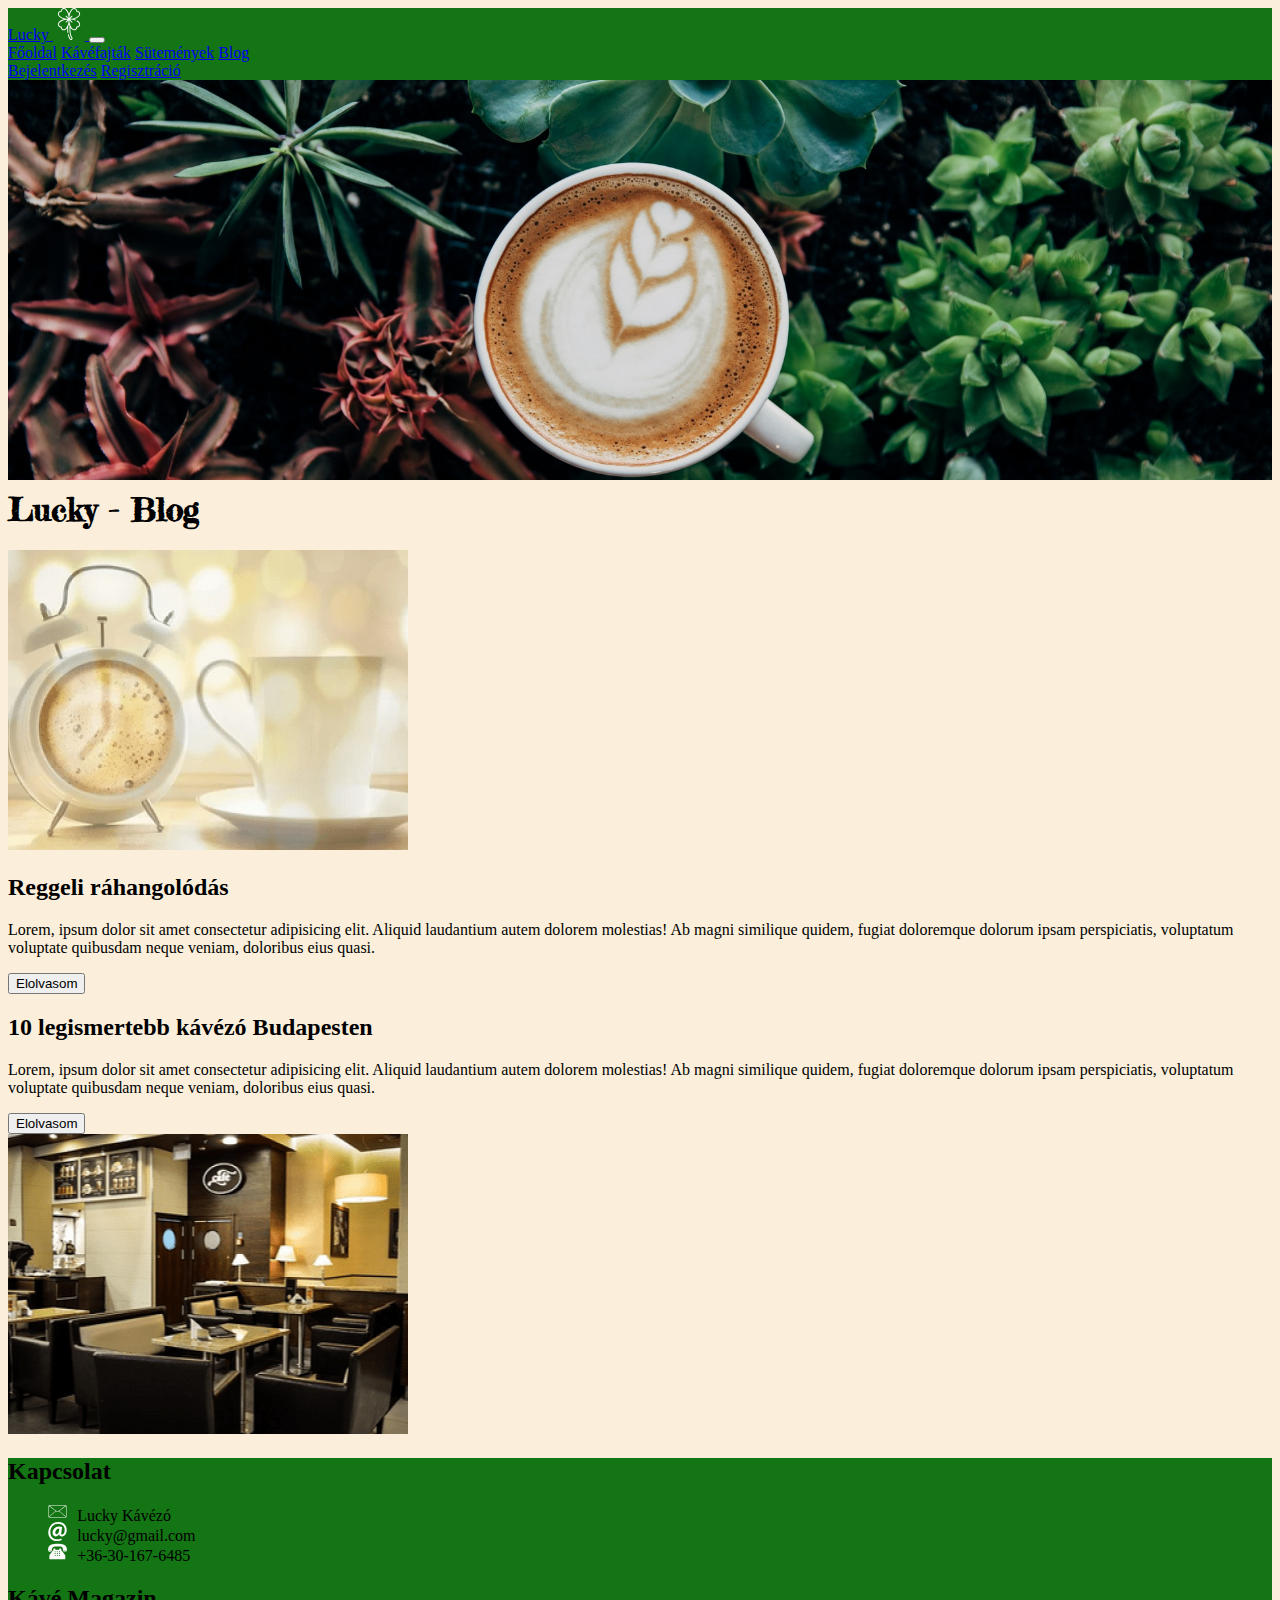
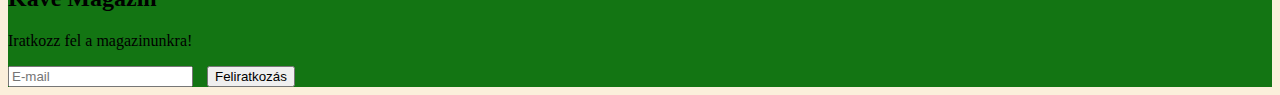
<file: blog.html>
<!doctype html>
<html lang="hu">

<head>
    <!-- Required meta tags -->
    <meta charset="utf-8">
    <meta name="viewport" content="width=device-width, initial-scale=1, shrink-to-fit=no">

    <!-- Bootstrap CSS -->
    <link rel="stylesheet" href="https://cdn.jsdelivr.net/npm/bootstrap@4.6.1/dist/css/bootstrap.min.css"
        integrity="sha384-zCbKRCUGaJDkqS1kPbPd7TveP5iyJE0EjAuZQTgFLD2ylzuqKfdKlfG/eSrtxUkn" crossorigin="anonymous">
    <link rel="stylesheet" href="css/style.css">
    <link rel="stylesheet" href="css/kave.css">
    <link rel="preconnect" href="https://fonts.gstatic.com" crossorigin>
    <link href="https://fonts.googleapis.com/css2?family=Fredericka+the+Great&display=swap" rel="stylesheet">
    <title>Lucky - Blog</title>
</head>

<body>
    <div class="container-fluid">
        <nav class="navbar navbar-expand-lg navbar-dark fixed-top">
            <a class="navbar-brand" href="index.html">Lucky
                <img src="img/clover.svg" alt="">
            </a>
            <button class="navbar-toggler" type="button" data-toggle="collapse" data-target="#navbarNavAltMarkup"
                aria-controls="navbarNavAltMarkup" aria-expanded="false" aria-label="Toggle navigation">
                <span class="navbar-toggler-icon"></span>
            </button>
            <div class="collapse navbar-collapse" id="navbarNavAltMarkup">
                <div class="navbar-nav mr-auto">
                    <a class="nav-link active" href="index.html">Főoldal</a>
                    <a class="nav-link" href="kave.html">Kávéfajták</a>
                    <a class="nav-link" href="suti.html">Sütemények</a>
                    <a class="nav-link" href="blog.html">Blog</a>
                </div>
                <div class="navbar-nav ml-auto">
                    <a class="nav-link active" href="#">Bejelentkezés</a>
                    <a class="nav-link" href="#">Regisztráció</a>
                </div>
            </div>
        </nav>
    </div>

    
    <div class="banner"></div>
    <div class="container">
        <h1 class="text-center p-3">Lucky - Blog</h1>
        <div class="row mt-4">
            <div class="col-md-4 col-12">
                <img class="img-fluid" src="img/reggel-min.png" alt="reggel">
            </div>
            <div class="col-md-8 col-12">
                <h2>Reggeli ráhangolódás</h2>
                <p>Lorem, ipsum dolor sit amet consectetur adipisicing elit. Aliquid laudantium autem dolorem molestias! Ab magni similique quidem, fugiat doloremque dolorum ipsam perspiciatis, voluptatum voluptate quibusdam neque veniam, doloribus eius quasi.</p>
                <button type="button" class="btn btn-outline-success">Elolvasom</button>
            </div>
        </div>
        <div class="row my-4">
            <div class="col-md-8 col-12">
                <h2>10 legismertebb kávézó Budapesten</h2>
                <p>Lorem, ipsum dolor sit amet consectetur adipisicing elit. Aliquid laudantium autem dolorem molestias! Ab magni similique quidem, fugiat doloremque dolorum ipsam perspiciatis, voluptatum voluptate quibusdam neque veniam, doloribus eius quasi.</p>
                <button type="button" class="btn btn-outline-success mb-4">Elolvasom</button>
            </div>
              <div class="col-md-4 col-12">
                <img class="img-fluid" src="img/kavezo-min.png" alt="kávézó">
            </div>
        </div>
    </div> 

    <footer class="container-fluid text-white py-2">
        <div class="row">
            <div class="col-md-4 col-12 offset-md-1">
                <h2>Kapcsolat</h2>
                <ul>
                    <li><img src="img/letter.svg" alt="">Lucky Kávézó</li>
                    <li><img src="img/email.svg" alt="">lucky@gmail.com</li>
                    <li><img src="img/phone.svg" alt="">+36-30-167-6485</li>
                </ul>
            </div>
            <div class="col-md-4 col-12">
                <h2>Kávé Magazin</h2>
                <p>Iratkozz fel a magazinunkra!</p>
                <form class="form-inline">
                    <input type="text" class="form-control" placeholder="E-mail">
                    <button class="btn btn-success" type="submit">Feliratkozás</button>
                </form>
            </div>
        </div>

    </footer>

    <script src="https://cdn.jsdelivr.net/npm/jquery@3.5.1/dist/jquery.slim.min.js"
        integrity="sha384-DfXdz2htPH0lsSSs5nCTpuj/zy4C+OGpamoFVy38MVBnE+IbbVYUew+OrCXaRkfj"
        crossorigin="anonymous"></script>
    <script src="https://cdn.jsdelivr.net/npm/bootstrap@4.6.1/dist/js/bootstrap.bundle.min.js"
        integrity="sha384-fQybjgWLrvvRgtW6bFlB7jaZrFsaBXjsOMm/tB9LTS58ONXgqbR9W8oWht/amnpF"
        crossorigin="anonymous"></script>


</body>

</html>
</file>
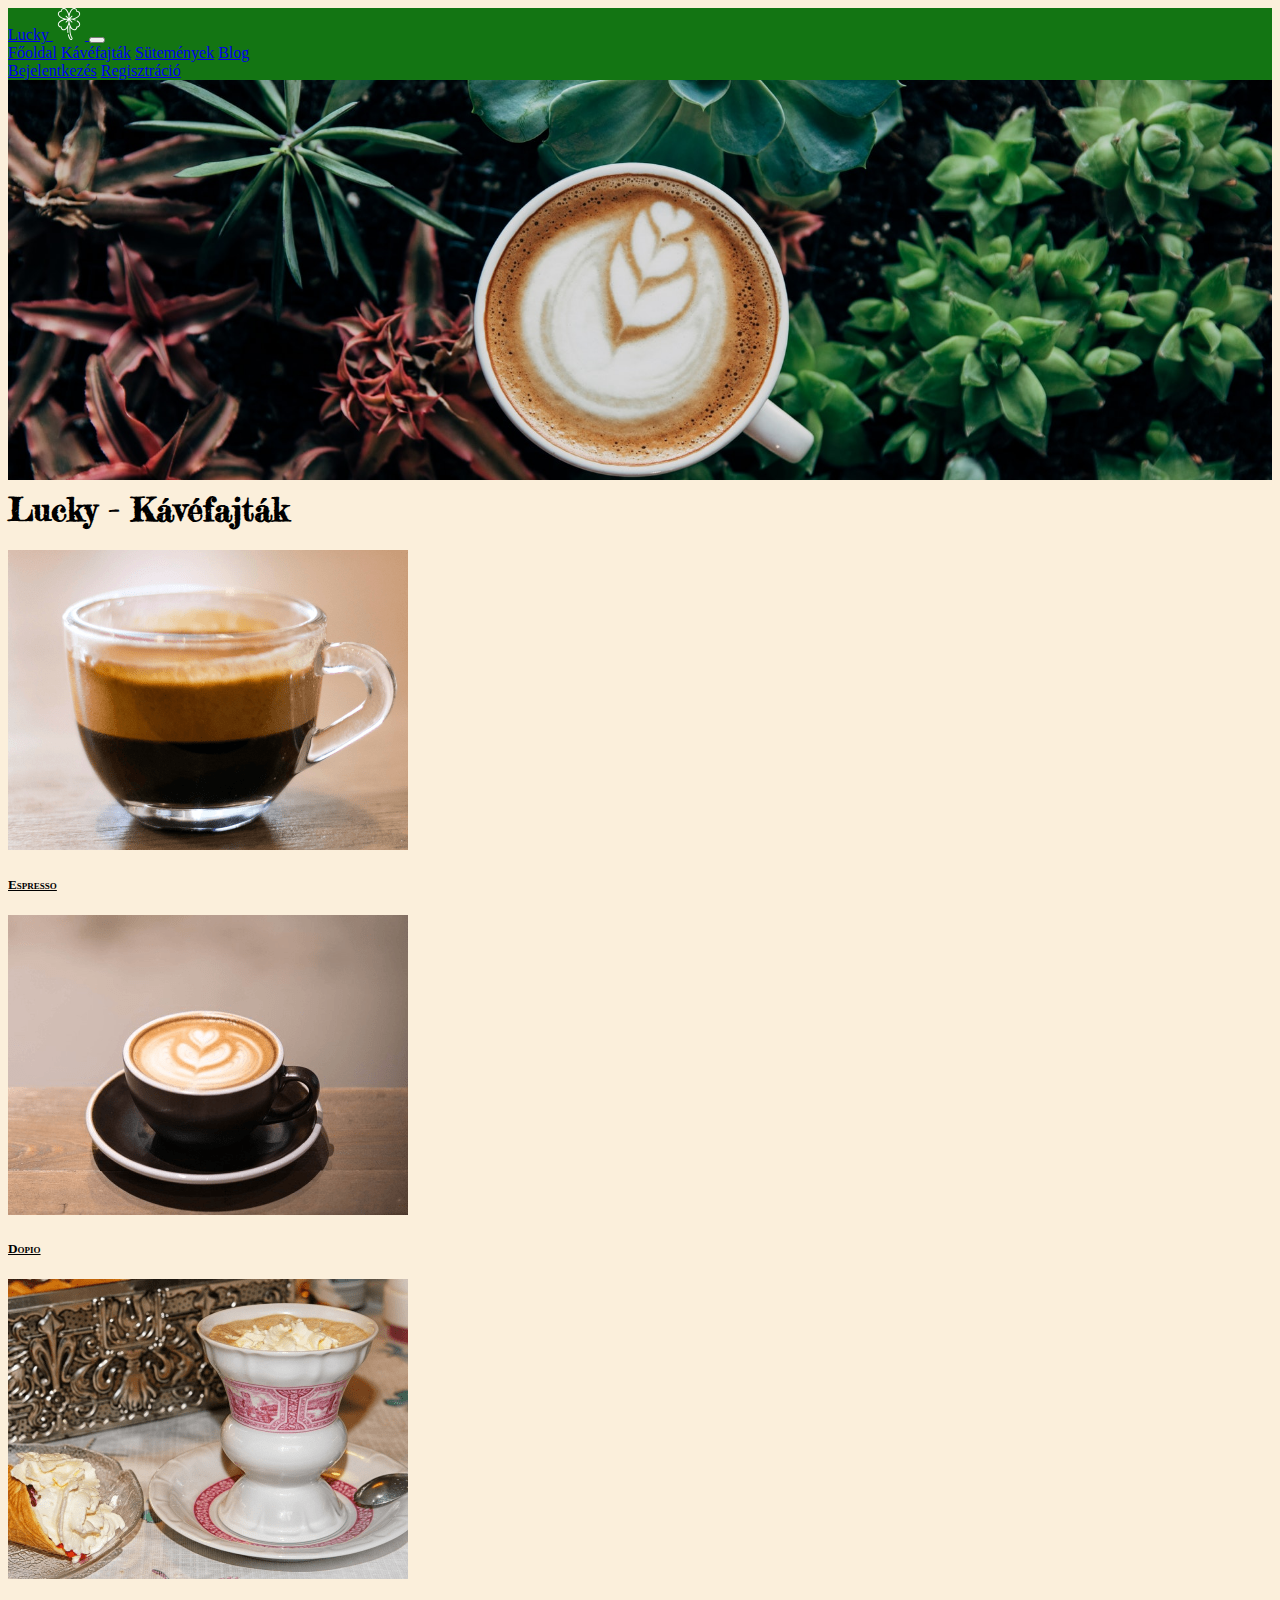
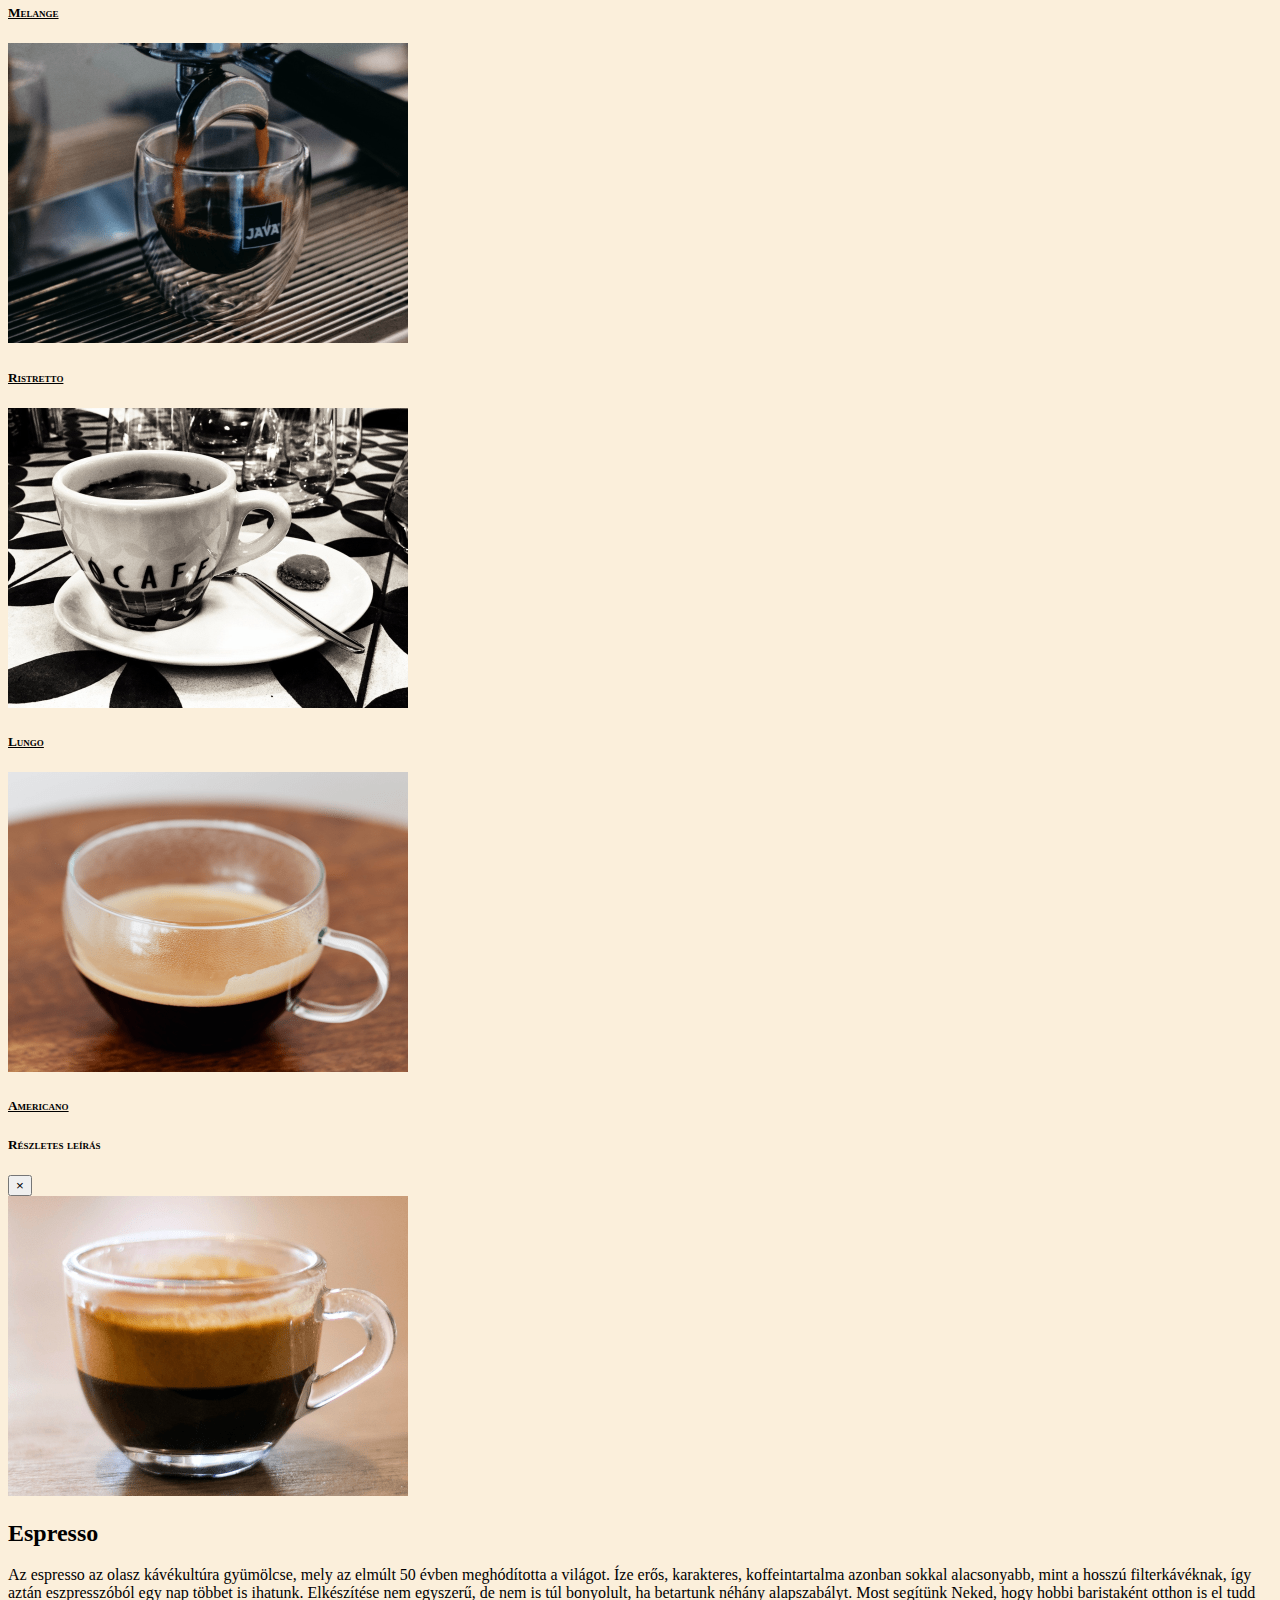
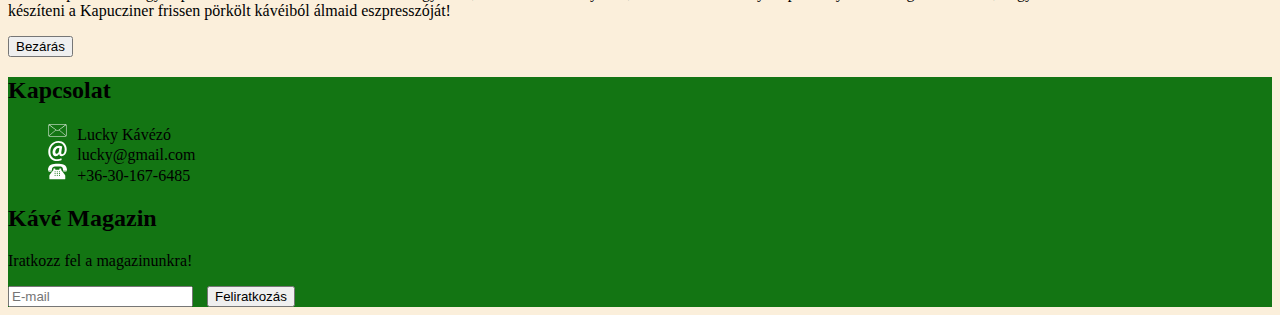
<file: kave.html>
<!doctype html>
<html lang="hu">

<head>
    <!-- Required meta tags -->
    <meta charset="utf-8">
    <meta name="viewport" content="width=device-width, initial-scale=1, shrink-to-fit=no">

    <!-- Bootstrap CSS -->
    <link rel="stylesheet" href="https://cdn.jsdelivr.net/npm/bootstrap@4.6.1/dist/css/bootstrap.min.css"
        integrity="sha384-zCbKRCUGaJDkqS1kPbPd7TveP5iyJE0EjAuZQTgFLD2ylzuqKfdKlfG/eSrtxUkn" crossorigin="anonymous">
    <link rel="stylesheet" href="css/style.css">
    <link rel="stylesheet" href="css/kave.css">
    <link rel="preconnect" href="https://fonts.gstatic.com" crossorigin>
    <link href="https://fonts.googleapis.com/css2?family=Fredericka+the+Great&display=swap" rel="stylesheet">
    <title>Lucky - Kávéfajták</title>
</head>

<body>
    <div class="container-fluid">
        <nav class="navbar navbar-expand-lg navbar-dark fixed-top">
            <a class="navbar-brand" href="index.html">Lucky
                <img src="img/clover.svg" alt="">
            </a>
            <button class="navbar-toggler" type="button" data-toggle="collapse" data-target="#navbarNavAltMarkup"
                aria-controls="navbarNavAltMarkup" aria-expanded="false" aria-label="Toggle navigation">
                <span class="navbar-toggler-icon"></span>
            </button>
            <div class="collapse navbar-collapse" id="navbarNavAltMarkup">
                <div class="navbar-nav mr-auto">
                    <a class="nav-link active" href="index.html">Főoldal</a>
                    <a class="nav-link" href="kave.html">Kávéfajták</a>
                    <a class="nav-link" href="suti.html">Sütemények</a>
                    <a class="nav-link" href="blog.html">Blog</a>
                </div>
                <div class="navbar-nav ml-auto">
                    <a class="nav-link active" href="#">Bejelentkezés</a>
                    <a class="nav-link" href="#">Regisztráció</a>
                </div>
            </div>
        </nav>
    </div>

    
    <div class="banner"></div>
    <div class="container">
        <h1 class="text-center p-3">Lucky - Kávéfajták</h1>
        <div class="row">
            <div class="col-md-4 col-12 text-center mb-3">
                <div class="card">
                    <a href="#" data-toggle="modal" data-target="#idEspresso">
                        <img src="img/espresso-min.png" class="card-img-top" alt="espresso">
                        <div class="card-body">
                            <h5 class="card-title">
                                <span>Espresso</span> 
                            </h5>
                        </div>
                    </a>
                </div>
            </div>

            <div class="col-md-4 col-12 text-center mb-3">
                <div class="card">
                    <a href="#">
                        <img src="img/dopio-min.png" class="card-img-top" alt="dopio">
                        <div class="card-body">
                            <h5 class="card-title">Dopio</h5>
                        </div>
                    </a>
                </div>
            </div>

            <div class="col-md-4 col-12 text-center mb-3">
                <div class="card">
                    <a href="#">
                        <img src="img/melange-min.png" class="card-img-top" alt="melange">
                        <div class="card-body">
                            <h5 class="card-title">Melange</h5>
                        </div>
                    </a>
                </div>
            </div>

            <div class="col-md-4 col-12 text-center mb-3">
                <div class="card">
                    <a href="#">
                        <img src="img/ristretto-min.png" class="card-img-top" alt="ristretto">
                        <div class="card-body">
                            <h5 class="card-title">Ristretto</h5>
                        </div>
                    </a>
                </div>
            </div>

            <div class="col-md-4 col-12 text-center mb-3">
                <div class="card">
                    <a href="#">
                        <img src="img/lungo-min.png" class="card-img-top" alt="lungo">
                        <div class="card-body">
                            <h5 class="card-title">Lungo</h5>
                        </div>
                    </a>
                </div>
            </div>

            <div class="col-md-4 col-12 text-center mb-3">
                <div class="card">
                    <a href="#">
                        <img src="img/americano-min.png" class="card-img-top" alt="americano">
                        <div class="card-body">
                            <h5 class="card-title">Americano</h5>
                        </div>
                    </a>
                </div>
            </div>
        </div>
        <!-- Modal -->
        <div class="modal fade" id="idEspresso" tabindex="-1" aria-labelledby="exampleModalLabel" aria-hidden="true">
            <div class="modal-dialog modal-xl">
                <div class="modal-content">
                    <div class="modal-header">
                        <h5 class="modal-title" id="exampleModalLabel">Részletes leírás</h5>
                        <button type="button" class="close" data-dismiss="modal" aria-label="Close">
                            <span aria-hidden="true">&times;</span>
                        </button>
                    </div>
                    <div class="modal-body">
                        <div class="container-fluid text-justify">
                            <div class="row">
                                <div class="col-sm-4">
                                    <img src="img/espresso-min.png" class="img-fluid" alt="">
                                </div>
                                <div class="col-sm-8">
                                    <h2>Espresso</h2>
                                    <p>Az espresso az olasz kávékultúra gyümölcse, mely az elmúlt 50 évben meghódította a világot. Íze erős, karakteres, koffeintartalma azonban sokkal alacsonyabb, mint a hosszú filterkávéknak, így aztán eszpresszóból egy nap többet is ihatunk. Elkészítése nem egyszerű, de nem is túl bonyolult, ha betartunk néhány alapszabályt. Most segítünk Neked,  hogy hobbi baristaként otthon is el tudd készíteni a Kapucziner frissen pörkölt kávéiból álmaid eszpresszóját!</p>
                                </div>
                            </div>
                        </div>
                    </div>
                    <div class="modal-footer">
                        <button type="button" class="btn btn-secondary" data-dismiss="modal">Bezárás</button>
                    </div>
                </div>
            </div>
        </div>
    </div>

    <footer class="container-fluid text-white py-2">
        <div class="row">
            <div class="col-md-4 col-12 offset-md-1">
                <h2>Kapcsolat</h2>
                <ul>
                    <li><img src="img/letter.svg" alt="">Lucky Kávézó</li>
                    <li><img src="img/email.svg" alt="">lucky@gmail.com</li>
                    <li><img src="img/phone.svg" alt="">+36-30-167-6485</li>
                </ul>
            </div>
            <div class="col-md-4 col-12">
                <h2>Kávé Magazin</h2>
                <p>Iratkozz fel a magazinunkra!</p>
                <form class="form-inline">
                    <input type="text" class="form-control" placeholder="E-mail">
                    <button class="btn btn-success" type="submit">Feliratkozás</button>
                </form>
            </div>
        </div>
    </footer>

    <script src="https://cdn.jsdelivr.net/npm/jquery@3.5.1/dist/jquery.slim.min.js"
        integrity="sha384-DfXdz2htPH0lsSSs5nCTpuj/zy4C+OGpamoFVy38MVBnE+IbbVYUew+OrCXaRkfj"
        crossorigin="anonymous"></script>
    <script src="https://cdn.jsdelivr.net/npm/bootstrap@4.6.1/dist/js/bootstrap.bundle.min.js"
        integrity="sha384-fQybjgWLrvvRgtW6bFlB7jaZrFsaBXjsOMm/tB9LTS58ONXgqbR9W8oWht/amnpF"
        crossorigin="anonymous"></script>


</body>

</html>
</file>
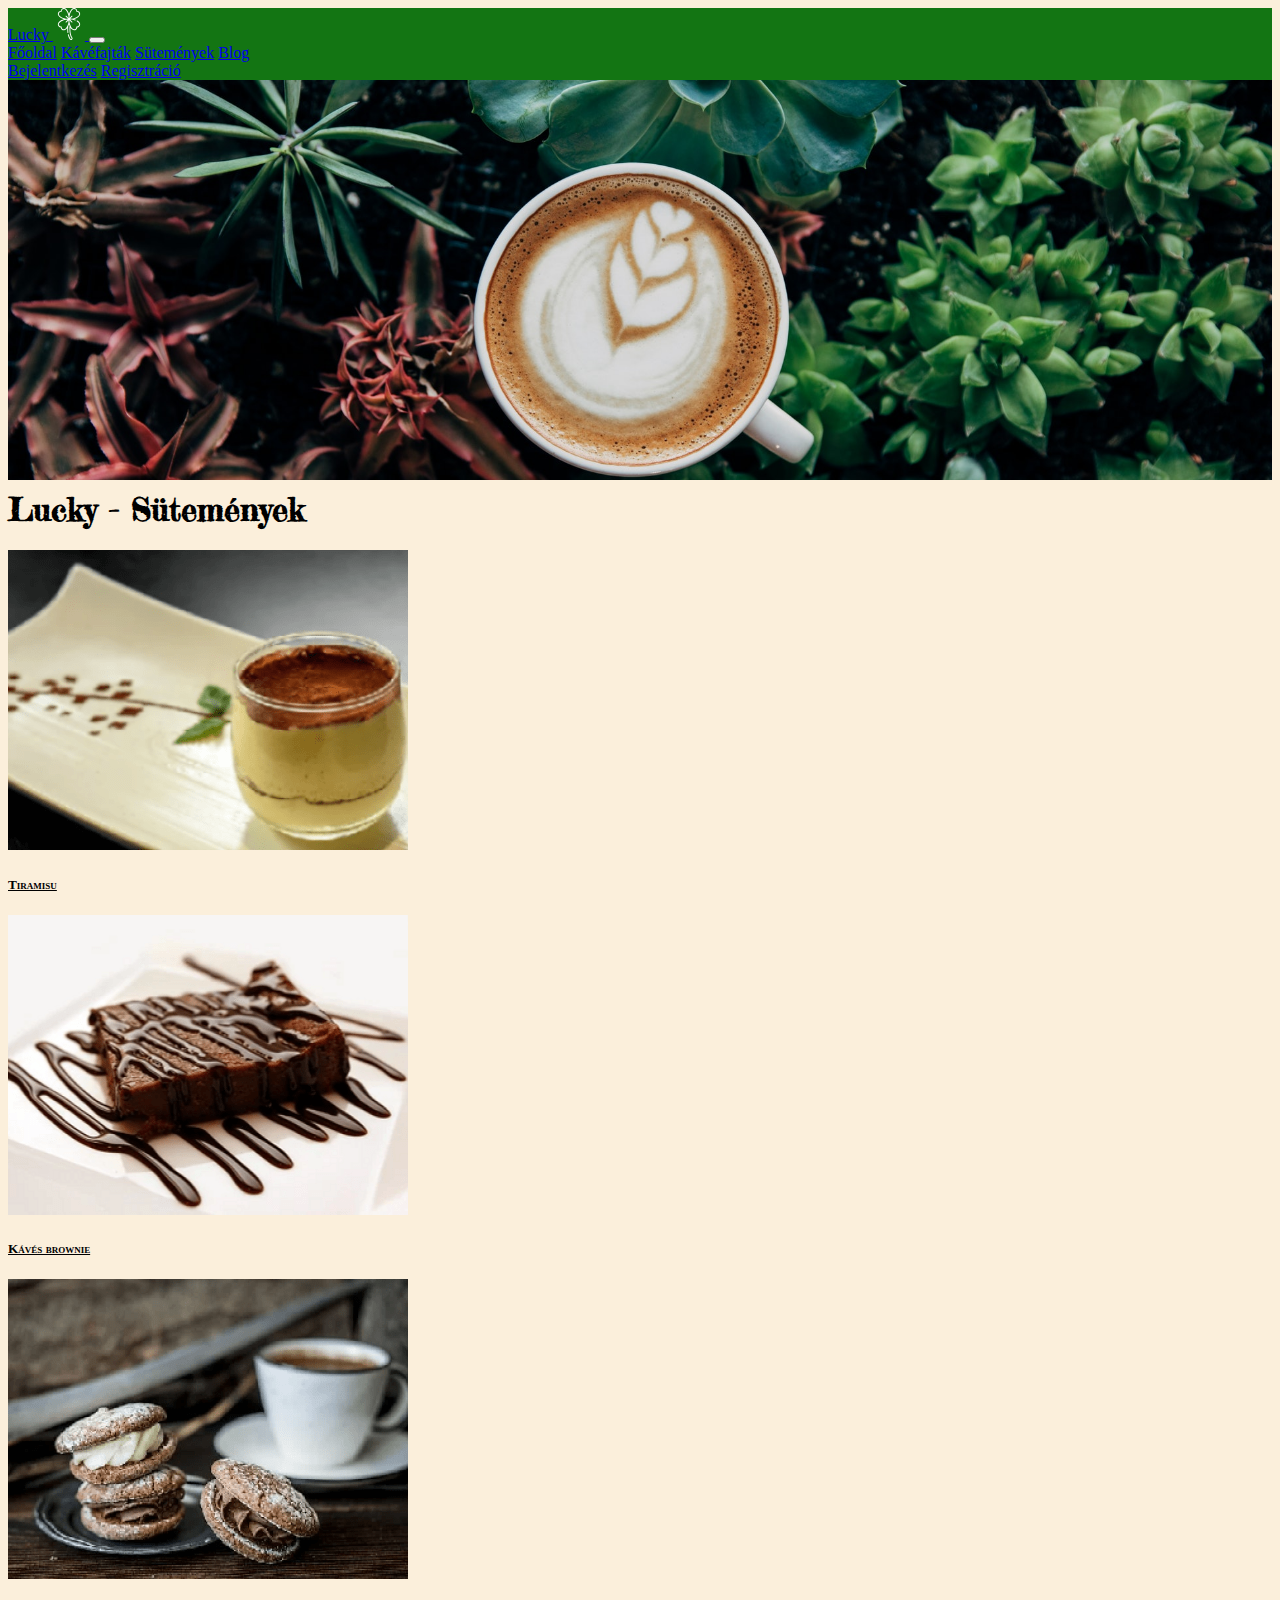
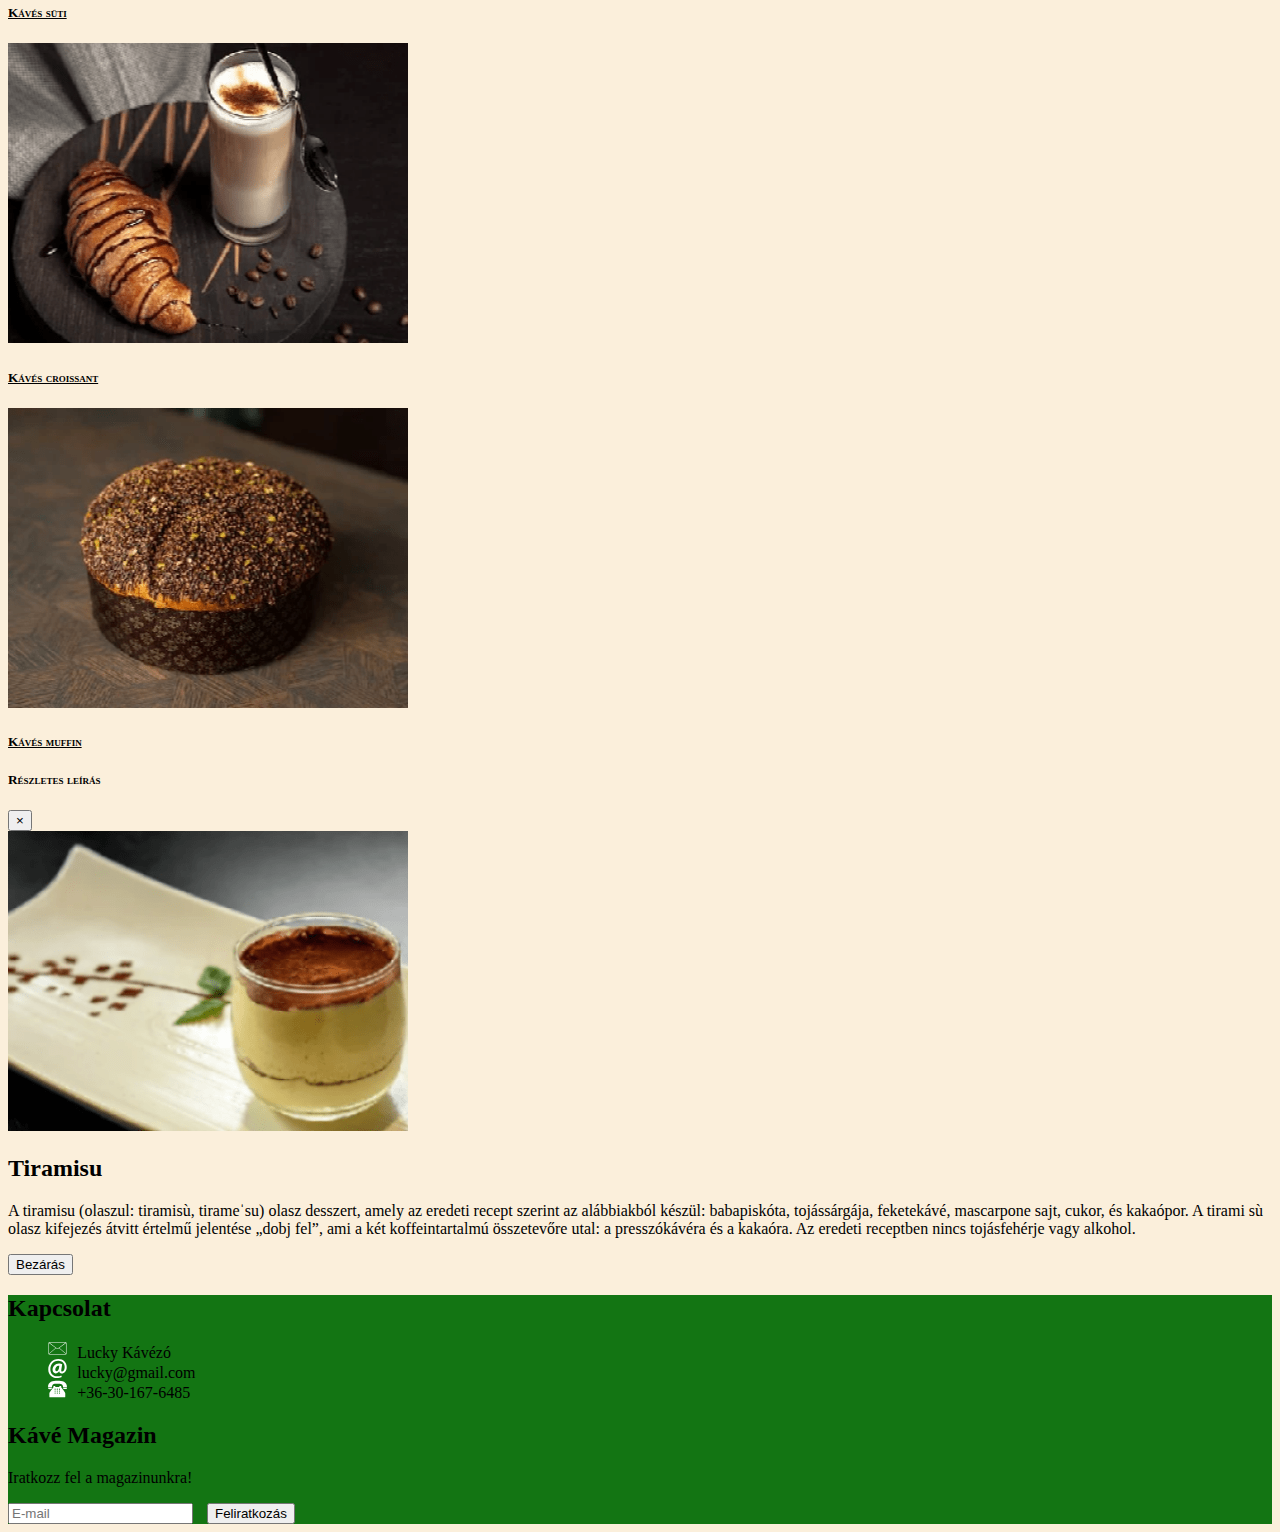
<file: suti.html>
<!doctype html>
<html lang="hu">

<head>
    <!-- Required meta tags -->
    <meta charset="utf-8">
    <meta name="viewport" content="width=device-width, initial-scale=1, shrink-to-fit=no">

    <!-- Bootstrap CSS -->
    <link rel="stylesheet" href="https://cdn.jsdelivr.net/npm/bootstrap@4.6.1/dist/css/bootstrap.min.css"
        integrity="sha384-zCbKRCUGaJDkqS1kPbPd7TveP5iyJE0EjAuZQTgFLD2ylzuqKfdKlfG/eSrtxUkn" crossorigin="anonymous">
    <link rel="stylesheet" href="css/style.css">
    <link rel="stylesheet" href="css/kave.css">
    <link rel="preconnect" href="https://fonts.gstatic.com" crossorigin>
    <link href="https://fonts.googleapis.com/css2?family=Fredericka+the+Great&display=swap" rel="stylesheet">
    <title>Lucky - Sütemények</title>
</head>

<body>
    <div class="container-fluid">
        <nav class="navbar navbar-expand-lg navbar-dark fixed-top">
            <a class="navbar-brand" href="index.html">Lucky
                <img src="img/clover.svg" alt="">
            </a>
            <button class="navbar-toggler" type="button" data-toggle="collapse" data-target="#navbarNavAltMarkup"
                aria-controls="navbarNavAltMarkup" aria-expanded="false" aria-label="Toggle navigation">
                <span class="navbar-toggler-icon"></span>
            </button>
            <div class="collapse navbar-collapse" id="navbarNavAltMarkup">
                <div class="navbar-nav mr-auto">
                    <a class="nav-link active" href="index.html">Főoldal</a>
                    <a class="nav-link" href="kave.html">Kávéfajták</a>
                    <a class="nav-link" href="suti.html">Sütemények</a>
                    <a class="nav-link" href="blog.html">Blog</a>
                </div>
                <div class="navbar-nav ml-auto">
                    <a class="nav-link active" href="#">Bejelentkezés</a>
                    <a class="nav-link" href="#">Regisztráció</a>
                </div>
            </div>
        </nav>
    </div>

    
    <div class="banner"></div>
    <div class="container">
        <h1 class="text-center p-3">Lucky - Sütemények</h1>
        <div class="row">
            <div class="col-md-4 col-12 text-center mb-3">
                <div class="card">
                    <a href="#" data-toggle="modal" data-target="#idTiramisu">
                        <img src="img/tiramisu-min.png" class="card-img-top" alt="tiramisu">
                        <div class="card-body">
                            <h5 class="card-title">
                                <span>Tiramisu</span> 
                            </h5>
                        </div>
                    </a>
                </div>
            </div>

            <div class="col-md-4 col-12 text-center mb-3">
                <div class="card">
                    <a href="#">
                        <img src="img/kavesbrownie-min.png" class="card-img-top" alt="kávés brownie">
                        <div class="card-body">
                            <h5 class="card-title">Kávés brownie</h5>
                        </div>
                    </a>
                </div>
            </div>

            <div class="col-md-4 col-12 text-center mb-3">
                <div class="card">
                    <a href="#">
                        <img src="img/kavessuti-min.png" class="card-img-top" alt="kávés stüti">
                        <div class="card-body">
                            <h5 class="card-title">Kávés süti</h5>
                        </div>
                    </a>
                </div>
            </div>

            <div class="col-md-4 col-12 text-center mb-3">
                <div class="card">
                    <a href="#">
                        <img src="img/kavescroissant-min.png" class="card-img-top" alt="kávás croissant">
                        <div class="card-body">
                            <h5 class="card-title">Kávés croissant</h5>
                        </div>
                    </a>
                </div>
            </div>

            <div class="col-md-4 col-12 text-center mb-3">
                <div class="card">
                    <a href="#">
                        <img src="img/kavesmuffin-min.png" class="card-img-top" alt="kávés muffin">
                        <div class="card-body">
                            <h5 class="card-title">Kávés muffin</h5>
                        </div>
                    </a>
                </div>
            </div>

        </div>
        <!-- Modal -->
        <div class="modal fade" id="idTiramisu" tabindex="-1" aria-labelledby="exampleModalLabel" aria-hidden="true">
            <div class="modal-dialog modal-xl">
                <div class="modal-content">
                    <div class="modal-header">
                        <h5 class="modal-title" id="exampleModalLabel">Részletes leírás</h5>
                        <button type="button" class="close" data-dismiss="modal" aria-label="Close">
                            <span aria-hidden="true">&times;</span>
                        </button>
                    </div>
                    <div class="modal-body">
                        <div class="container-fluid text-justify">
                            <div class="row">
                                <div class="col-sm-4">
                                    <img src="img/tiramisu-min.png" class="img-fluid" alt="">
                                </div>
                                <div class="col-sm-8">
                                    <h2>Tiramisu</h2>
                                    <p>A tiramisu (olaszul: tiramisù, tirameˈsu) olasz desszert, amely az eredeti recept szerint az alábbiakból készül: babapiskóta, tojássárgája, feketekávé, mascarpone sajt, cukor, és kakaópor. A tirami sù olasz kifejezés átvitt értelmű jelentése „dobj fel”, ami a két koffeintartalmú összetevőre utal: a presszókávéra és a kakaóra. Az eredeti receptben nincs tojásfehérje vagy alkohol.</p>
                                </div>
                            </div>
                        </div>
                    </div>
                    <div class="modal-footer">
                        <button type="button" class="btn btn-secondary" data-dismiss="modal">Bezárás</button>
                    </div>
                </div>
            </div>
        </div>
    </div>

    <footer class="container-fluid text-white py-2">
        <div class="row">
            <div class="col-md-4 col-12 offset-md-1">
                <h2>Kapcsolat</h2>
                <ul>
                    <li><img src="img/letter.svg" alt="">Lucky Kávézó</li>
                    <li><img src="img/email.svg" alt="">lucky@gmail.com</li>
                    <li><img src="img/phone.svg" alt="">+36-30-167-6485</li>
                </ul>
            </div>
            <div class="col-md-4 col-12">
                <h2>Kávé Magazin</h2>
                <p>Iratkozz fel a magazinunkra!</p>
                <form class="form-inline">
                    <input type="text" class="form-control" placeholder="E-mail">
                    <button class="btn btn-success" type="submit">Feliratkozás</button>
                </form>
            </div>
        </div>
    </footer>

    <script src="https://cdn.jsdelivr.net/npm/jquery@3.5.1/dist/jquery.slim.min.js"
        integrity="sha384-DfXdz2htPH0lsSSs5nCTpuj/zy4C+OGpamoFVy38MVBnE+IbbVYUew+OrCXaRkfj"
        crossorigin="anonymous"></script>
    <script src="https://cdn.jsdelivr.net/npm/bootstrap@4.6.1/dist/js/bootstrap.bundle.min.js"
        integrity="sha384-fQybjgWLrvvRgtW6bFlB7jaZrFsaBXjsOMm/tB9LTS58ONXgqbR9W8oWht/amnpF"
        crossorigin="anonymous"></script>


</body>

</html>
</file>
<file: css/style.css>
.navbar-brand img {
    max-height: 2rem;
}
nav, footer {
    background-color: rgb(19, 117, 19);
}
</file>
<file: css/kave.css>
.banner {
    height: 400px;
    background-image:url(../img/banner.jpg);
    background-size: cover;
    background-position: center center;
}
body {
    background-color: #fbefdb;
    color: black;
}
li {
    list-style: none;
}
li img {
    height: 1.2rem;
    margin-top: -3px;
    margin-right: 10px;
}
h1 {
    font-family: 'Fredericka the Great', cursive;
    margin-top: 10px;
  }
h5 {
    font-variant: small-caps;
}
form button {
    margin-left:10px;
}
.card a {
    color: black;
}
.card a:hover {
    box-shadow: 0px 0px 10px 1px black;
    text-decoration: none;
}
@media screen and (max-width: 575px) {
    form button {
        margin-left:0px;
        margin-top: 10px;
    }
  }
</file>
